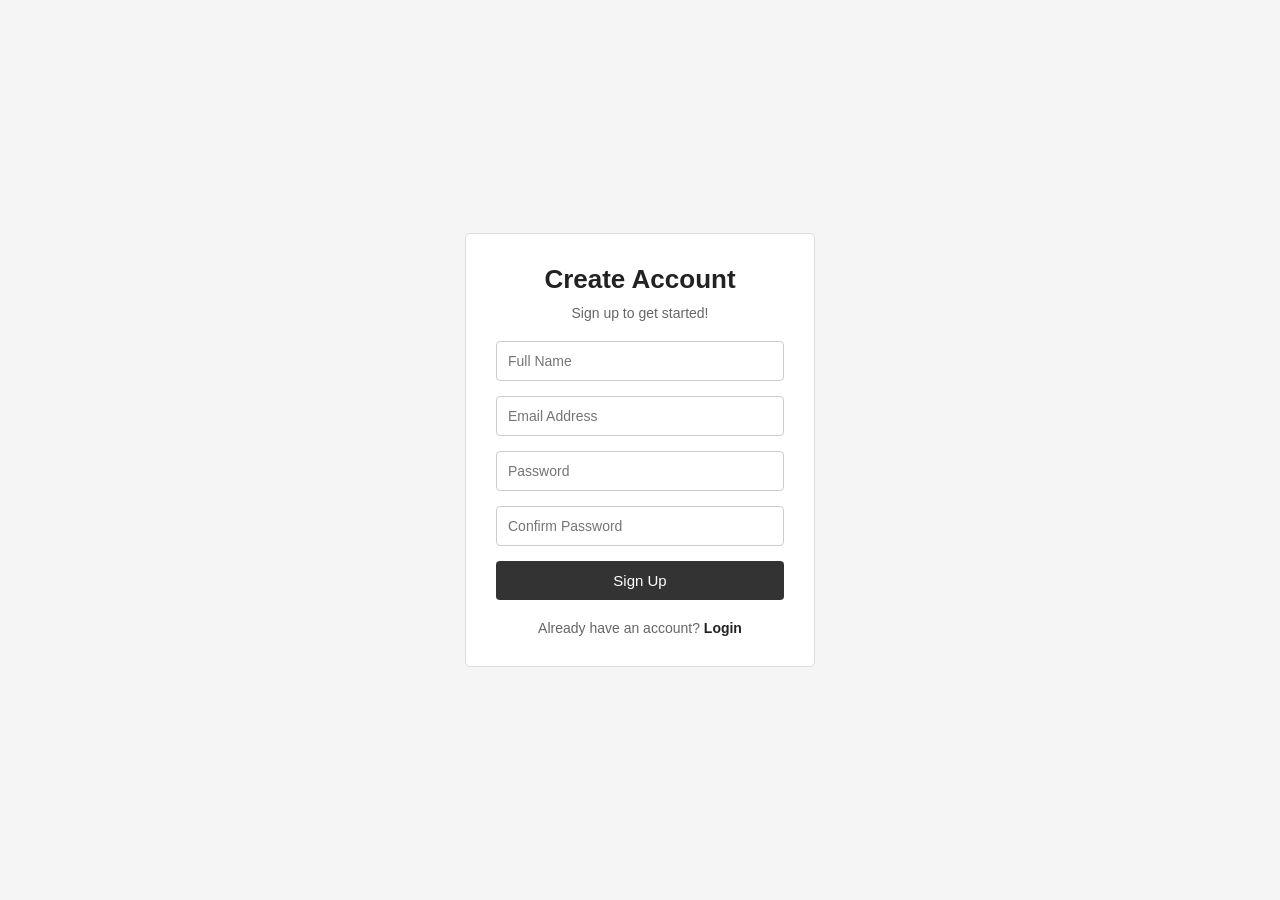
<file: mobileapp/signup.html>
<!DOCTYPE html>
<html lang="en">
<head>
    <meta charset="UTF-8">
    <meta name="viewport" content="width=device-width, initial-scale=1.0">

    <title>Sign Up Page</title>

    <style>
        * {
            margin: 0;
            padding: 0;
            box-sizing: border-box;
        }

        body {
            font-family: Arial, sans-serif;
            background-color: #f5f5f5;
            min-height: 100vh;
            display: flex;
            justify-content: center;
            align-items: center;
            padding: 20px;
        }

        .signup-container {
            background-color: white;
            padding: 30px;
            width: 100%;
            max-width: 350px;
            border: 1px solid #ddd;
            border-radius: 5px;
            text-align: center;
        }

        h1 {
            color: #222;
            margin-bottom: 10px;
            font-size: 26px;
        }

        .description {
            color: #666;
            margin-bottom: 20px;
            font-size: 14px;
        }

        input {
            width: 100%;
            padding: 11px;
            margin-bottom: 15px;
            border: 1px solid #ccc;
            border-radius: 4px;
            font-size: 14px;
        }

        input:focus {
            outline: 1px solid #555;
        }

        button {
            width: 100%;
            padding: 11px;
            background-color: #333;
            color: white;
            border: none;
            border-radius: 4px;
            font-size: 15px;
            cursor: pointer;
        }

        button:hover {
            background-color: #555;
        }

        #message {
            margin-top: 15px;
            font-size: 14px;
        }

        .login-link {
            margin-top: 20px;
            font-size: 14px;
            color: #666;
        }

        .login-link a {
            color: #222;
            text-decoration: none;
            font-weight: bold;
        }

        .login-link a:hover {
            text-decoration: underline;
        }
    </style>
</head>

<body>

    <div class="signup-container">

        <h1>Create Account</h1>
        <p class="description">Sign up to get started!</p>

        <form id="signupForm">

            <input
                type="text"
                id="name"
                placeholder="Full Name"
                required
            >

            <input
                type="email"
                id="email"
                placeholder="Email Address"
                required
            >

            <input
                type="password"
                id="password"
                placeholder="Password"
                minlength="6"
                required
            >

            <input
                type="password"
                id="confirmPassword"
                placeholder="Confirm Password"
                required
            >

            <button type="submit">Sign Up</button>

            <p id="message" role="status"></p>

        </form>

        <p class="login-link">
            Already have an account?
            <a href="#">Login</a>
        </p>

    </div>

    <script>
        const form = document.getElementById("signupForm");
const message = document.getElementById("message");

form.addEventListener("submit", function(event) {
    event.preventDefault();

    const name = document.getElementById("name").value.trim();
    const password = document.getElementById("password").value;
    const confirmPassword =
        document.getElementById("confirmPassword").value;

    if (password.length < 6) {
        showMessage(
            "Password must contain at least 6 characters.",
            "red"
        );
        return;
    }

    if (password !== confirmPassword) {
        showMessage("Passwords do not match!", "red");
        return;
    }

    // Redirect to index.html after successful validation
    window.location.href = "index.html";
});

function showMessage(text, color) {
    message.textContent = text;
    message.style.color = color;
}
    </script>

</body>
</html>
</file>
